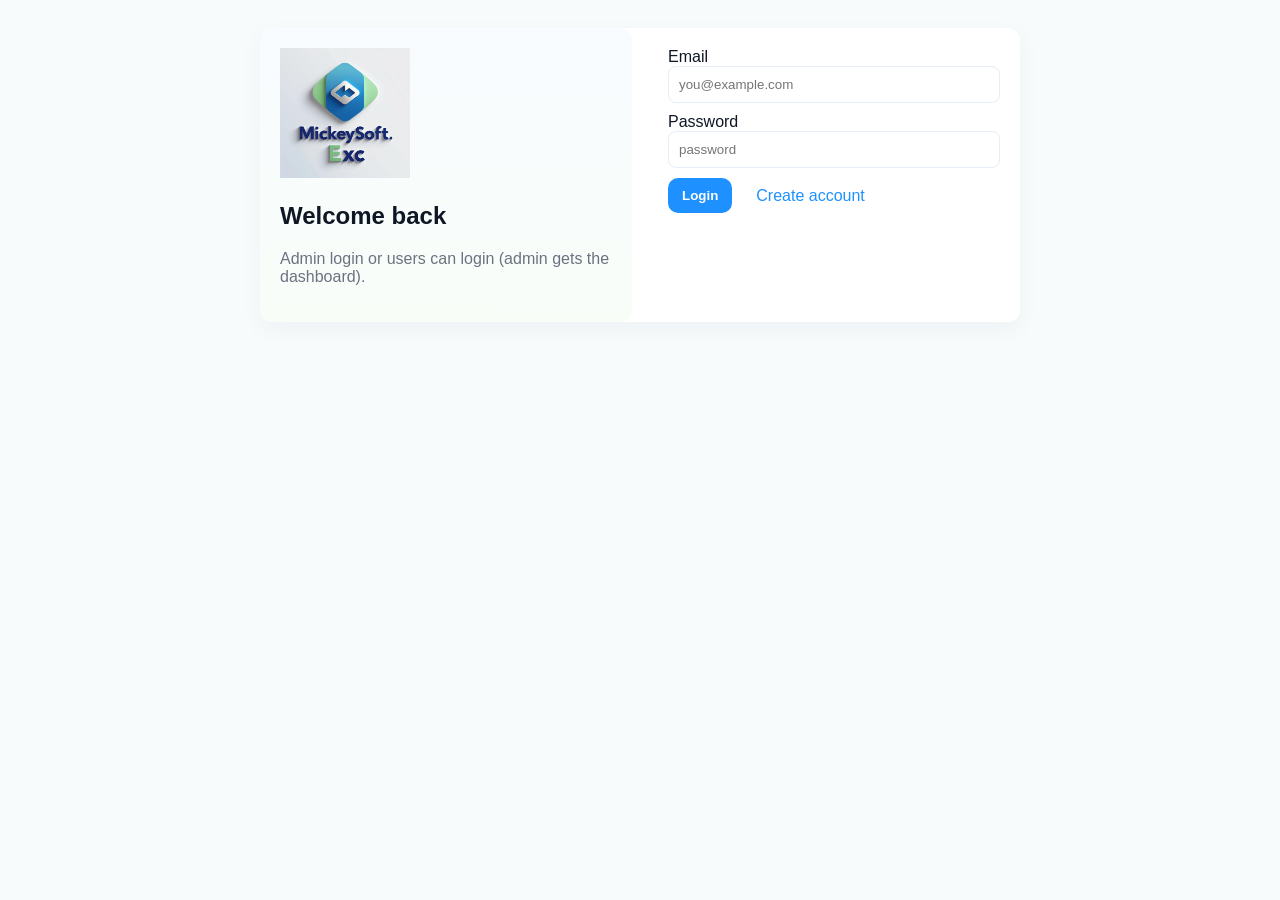
<file: frontend/admin.html>
<!doctype html>
<html lang="en">
<head>
  <meta charset="utf-8" />
  <title>Admin Dashboard — MickeySoft</title>
  <meta name="viewport" content="width=device-width,initial-scale=1" />
  <link rel="stylesheet" href="assets/app.css">
</head>
<body>
  <div class="container">
    <header class="page-header">
      <img src="assets/logo.png" class="logo-sm">
      <h2>Admin Dashboard</h2>
    </header>

    <div class="card">
      <div class="row between">
        <div class="tabs">
          <button data-tab="installers" class="tab active">Installers</button>
          <button data-tab="requests" class="tab">Requests</button>
          <button data-tab="tickets" class="tab">Tickets</button>
          <button data-tab="orders" class="tab">Orders</button>
          <button data-tab="users" class="tab">Users</button>
        </div>
        <div>
          <input id="file" type="file" style="display:inline-block">
          <input id="iname" class="input small" placeholder="Installer name" style="width:220px">
          <button id="btnUpload" class="btn">Upload</button>
          <button id="btnLogout" class="btn ghost">Logout</button>
        </div>
      </div>

      <div id="panel" class="tab-panel">
        <!-- Content loaded here by JS -->
      </div>
    </div>
  </div>

<script>
// --- Admin Credentials (Hardcoded values matching server.py) ---
const ADMIN_USERNAME = "admin";
const ADMIN_PASSWORD = "adminms123";
// ----------------------------------------------------------------

// --- Custom Notification Function (Replaces alert()) ---
function showNotification(message, isError = false) {
  let note = document.getElementById('notification');
  if (!note) {
    note = document.createElement('div');
    note.id = 'notification';
    note.className = 'notification-box';
    document.body.appendChild(note);
  }
  note.textContent = message;
  note.style.backgroundColor = isError ? '#f44336' : '#4CAF50';
  note.classList.add('show');
  setTimeout(() => {
    note.classList.remove('show');
  }, 3000);
}
// -------------------------------------------------------

function checkAuth(){
  if (localStorage.getItem('isAdmin') !== '1') {
    location.href = 'login.html';
  }
}

async function load(name){
  const panel = document.getElementById('panel');
  panel.innerHTML = '<div class="notice">Loading...</div>';

  if (name === 'installers') {
    const res = await fetch('/api/installers'); const j = await res.json();
    if (j.ok) {
        panel.innerHTML = '<pre class="muted">'+JSON.stringify(j.installers || [], null, 2)+'</pre>';
    } else {
        panel.innerHTML = '<div class="notice error">Error loading installers.</div>';
    }
    return;
  }
  if (name === 'requests') {
    const res = await fetch('/api/requests'); const j = await res.json();
    panel.innerHTML = '<pre class="muted">'+JSON.stringify(j.requests || [], null, 2)+'</pre>';
    return;
  }
  if (name === 'tickets') {
    const res = await fetch('/api/tickets'); const j = await res.json();
    panel.innerHTML = '<pre class="muted">'+JSON.stringify(j.tickets || [], null, 2)+'</pre>';
    return;
  }
  if (name === 'orders') {
    const res = await fetch('/api/orders'); const j = await res.json();
    panel.innerHTML = '<pre class="muted">'+JSON.stringify(j.orders || [], null, 2)+'</pre>';
    return;
  }
  if (name === 'users') {
    const res = await fetch('/api/users'); const j = await res.json();
    panel.innerHTML = '<pre class="muted">'+JSON.stringify(j.users || [], null, 2)+'</pre>';
    return;
  }
}

document.querySelectorAll('.tab').forEach(btn => {
  btn.addEventListener('click', (e) => {
    document.querySelectorAll('.tab').forEach(b => b.classList.remove('active'));
    e.target.classList.add('active');
    load(e.target.dataset.tab);
  });
});

document.getElementById('btnUpload').addEventListener('click', async () => {
  const f = document.getElementById('file').files[0];
  if (!f) { 
    showNotification('Pick a file to upload.', true); 
    return; 
  }
  
  const fd = new FormData();
  fd.append('file', f);
  fd.append('name', document.getElementById('iname').value || f.name);
  fd.append('desc', '');
  
  // --- The fix: Ensure credentials are sent with every upload ---
  fd.append('admin', 'true');
  fd.append('username', ADMIN_USERNAME);
  fd.append('password', ADMIN_PASSWORD);
  // -------------------------------------------------------------
  
  const res = await fetch('/upload', {
    method: 'POST',
    body: fd
  });
  const j = await res.json();
  
  if (j.ok) {
    showNotification(`File uploaded: ${j.installer.name}`);
    document.getElementById('file').value = ''; // Clear file input
    document.getElementById('iname').value = ''; // Clear name input
    load('installers'); // Reload installers tab
  } else {
    showNotification(`Upload failed: ${j.error || 'Unknown error'}`, true);
  }
});

document.getElementById('btnLogout').addEventListener('click', () => {
  localStorage.clear();
  location.href = 'login.html';
});

// Initial Load
checkAuth();
load('installers');
</script>

<style>
/* Style for the custom notification box (Ensure this is in your app.css or included) */
.notification-box {
  position: fixed;
  bottom: 20px;
  left: 50%;
  transform: translateX(-50%);
  background-color: #4CAF50; /* Green */
  color: white;
  padding: 15px 25px;
  border-radius: 8px;
  z-index: 1000;
  opacity: 0;
  visibility: hidden;
  transition: opacity 0.3s, visibility 0.3s;
  box-shadow: 0 4px 12px rgba(0, 0, 0, 0.2);
}
.notification-box.show {
  opacity: 1;
  visibility: visible;
}
.notification-box[style*="f44336"] {
    background-color: #f44336; /* Red for errors */
}
</style>
</body>
</html>
</file>
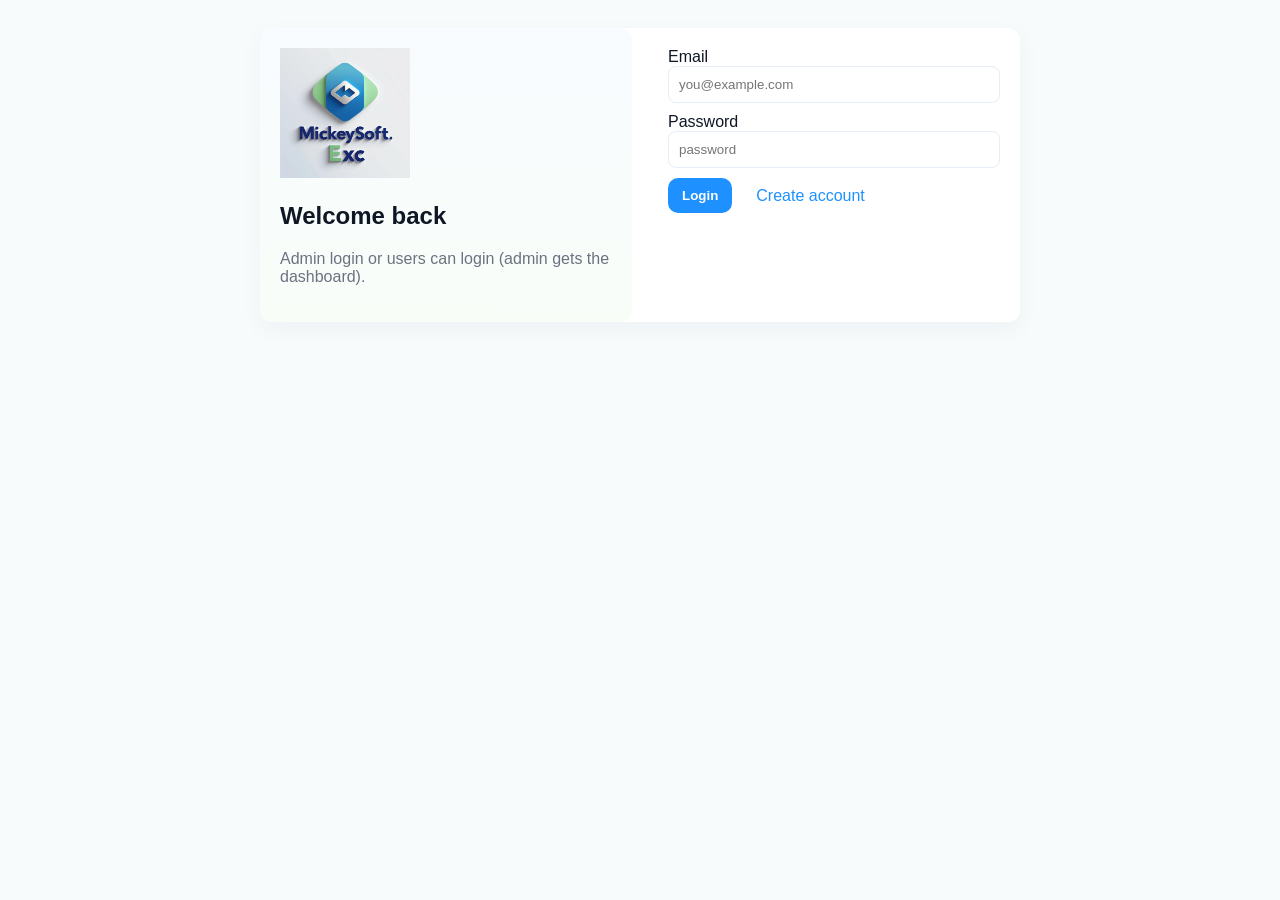
<file: frontend/login.html>
<!doctype html>
<html lang="en">
<head>
  <meta charset="utf-8" />
  <title>Login — MickeySoft</title>
  <meta name="viewport" content="width=device-width,initial-scale=1" />
  <link rel="stylesheet" href="assets/app.css">
</head>
<body>
  <div class="container narrow card auth">
    <div class="auth-left">
      <img src="assets/logo.png" class="logo-lg" alt="logo" height="130" width="130">
      <h2>Welcome back</h2>
      <p class="muted">Admin login or users can login (admin gets the dashboard).</p>
    </div>
    <div class="auth-right">
      <label>Email</label>
      <input id="email" class="input" placeholder="you@example.com">
      <label>Password</label>
      <input id="password" type="password" class="input" placeholder="password">
      <div class="row">
        <button id="btnLogin" class="btn">Login</button>
        <a href="register.html" class="link">Create account</a>
      </div>
      <div id="msg" class="muted"></div>
    </div>
  </div>

<script>
const ADMIN_USERNAME = "admin";
const ADMIN_PASSWORD = "adminms123";

document.getElementById('btnLogin').addEventListener('click', async () => {
  const email = document.getElementById('email').value.trim();
  const password = document.getElementById('password').value.trim();
  const res = await fetch('/api/login', {
    method: 'POST', headers: {'Content-Type':'application/json'},
    body: JSON.stringify({email, password})
  });
  const j = await res.json();
  if (j.ok) {
    if (j.admin) {
      localStorage.setItem('isAdmin','1');
      localStorage.setItem('adminUser', ADMIN_USERNAME);
      localStorage.setItem('adminPass', ADMIN_PASSWORD);
      location.href = 'admin.html';
    } else {
      localStorage.setItem('user', j.email);
      location.href = 'index.html';
    }
  } else {
    document.getElementById('msg').innerText = j.error || 'Login failed';
  }
});
</script>
</body>
</html>
</file>
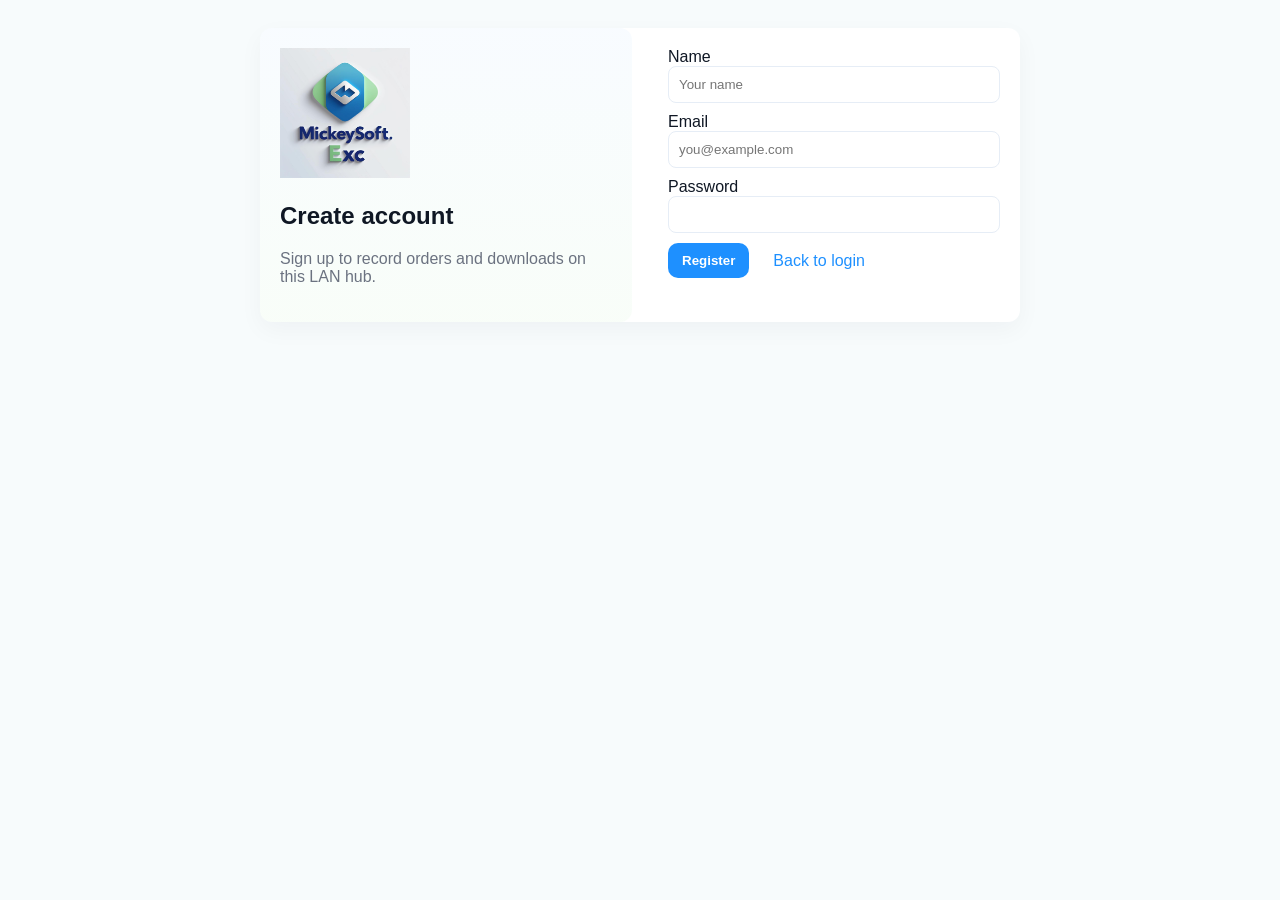
<file: frontend/register.html>
<!doctype html>
<html lang="en">
<head>
  <meta charset="utf-8" />
  <title>Register — MickeySoft</title>
  <meta name="viewport" content="width=device-width,initial-scale=1" />
  <link rel="stylesheet" href="assets/app.css">
</head>
<body>
  <div class="container narrow card auth">
    <div class="auth-left">
      <img src="assets/logo.png" class="logo-lg" alt="logo" height="130" width="130">
      <h2>Create account</h2>
      <p class="muted">Sign up to record orders and downloads on this LAN hub.</p>
    </div>
    <div class="auth-right">
      <label>Name</label>
      <input id="name" class="input" placeholder="Your name">
      <label>Email</label>
      <input id="email" class="input" placeholder="you@example.com">
      <label>Password</label>
      <input id="password" type="password" class="input">
      <div class="row">
        <button id="btnCreate" class="btn">Register</button>
        <a href="login.html" class="link">Back to login</a>
      </div>
      <div id="msg" class="muted"></div>
    </div>
  </div>

<script>
document.getElementById('btnCreate').addEventListener('click', async () => {
  const payload = {
    name: document.getElementById('name').value.trim(),
    email: document.getElementById('email').value.trim(),
    password: document.getElementById('password').value.trim()
  };
  const res = await fetch('/api/register', {
    method:'POST', headers:{'Content-Type':'application/json'}, body: JSON.stringify(payload)
  });
  const j = await res.json();
  if (j.ok) {
    alert('Registered. Please login.');
    location.href = 'login.html';
  } else {
    document.getElementById('msg').innerText = j.error || 'Error';
  }
});
</script>
</body>
</html>
</file>
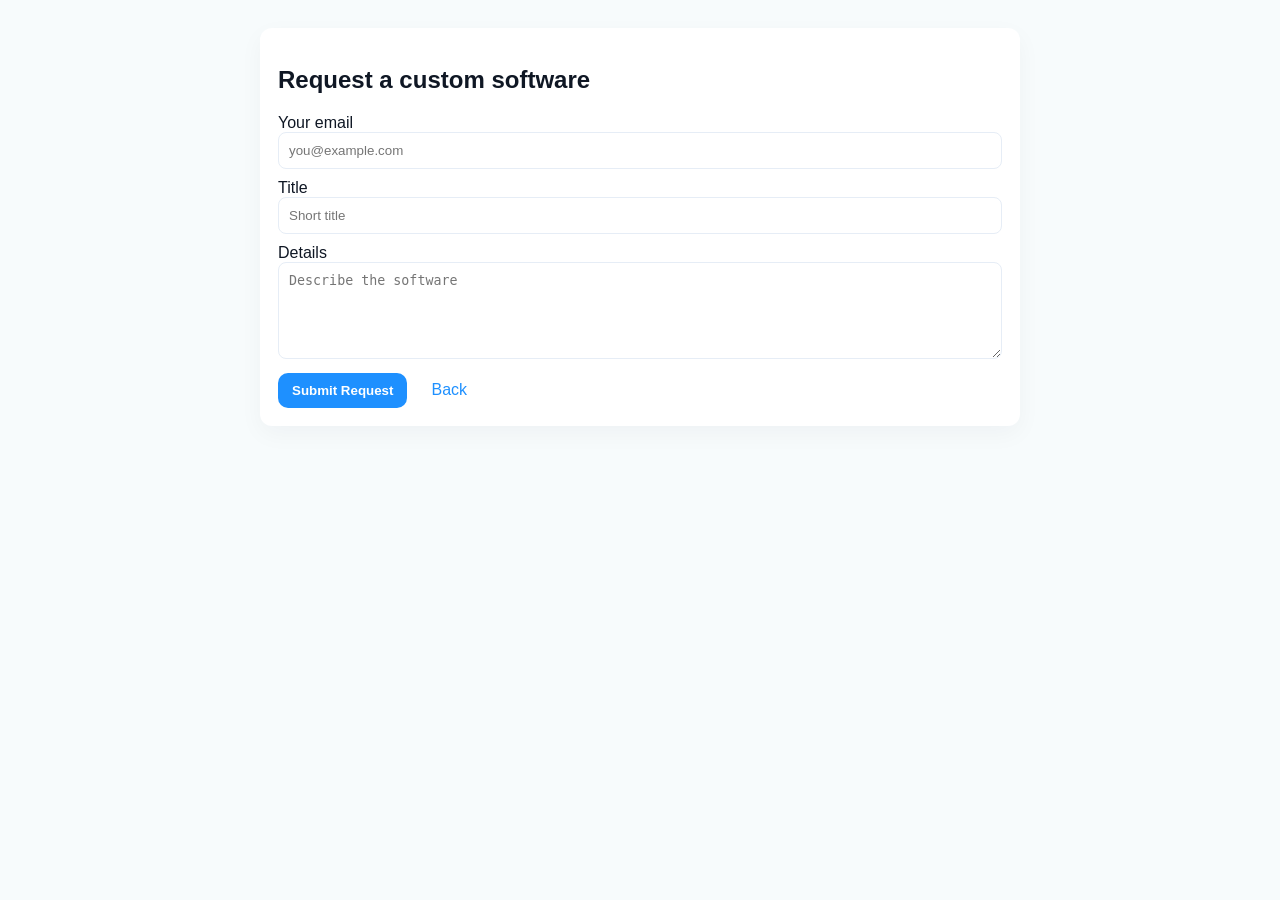
<file: frontend/request.html>
<!doctype html>
<html lang="en">
<head>
  <meta charset="utf-8" />
  <title>Request Software — MickeySoft</title>
  <meta name="viewport" content="width=device-width,initial-scale=1" />
  <link rel="stylesheet" href="assets/app.css">
</head>
<body>
  <div class="container narrow card">
    <h2>Request a custom software</h2>
    <label>Your email</label>
    <input id="email" class="input" placeholder="you@example.com">
    <label>Title</label>
    <input id="title" class="input" placeholder="Short title">
    <label>Details</label>
    <textarea id="desc" class="input" rows="5" placeholder="Describe the software"></textarea>
    <div class="row">
      <button id="btnReq" class="btn">Submit Request</button>
      <a href="index.html" class="link">Back</a>
    </div>
    <div id="msg" class="muted"></div>
  </div>
<script>
document.getElementById('btnReq').addEventListener('click', async () => {
  const payload = {
    email: document.getElementById('email').value.trim(),
    // Note: The backend expects 'software' not 'title'. See point 3 below!
    software: document.getElementById('title').value.trim(),
    body: document.getElementById('desc').value.trim() // 'body' might be safer than 'desc'
  };
  
  // *** FIX 1: Change endpoint to singular /api/request ***
  // *** FIX 2: Change Content-Type to application/json ***
  const res = await fetch('/api/request', { 
    method: 'POST', 
    headers: {
      'Content-Type': 'application/json' 
    }, 
    body: JSON.stringify(payload)
  });
  
  const j = await res.json();
  if (j.ok) {
    alert('Request submitted');
    location.href = 'index.html';
  } else {
    document.getElementById('msg').innerText = j.error || 'Error';
  }
});
</script>
</body>
</html>
</file>
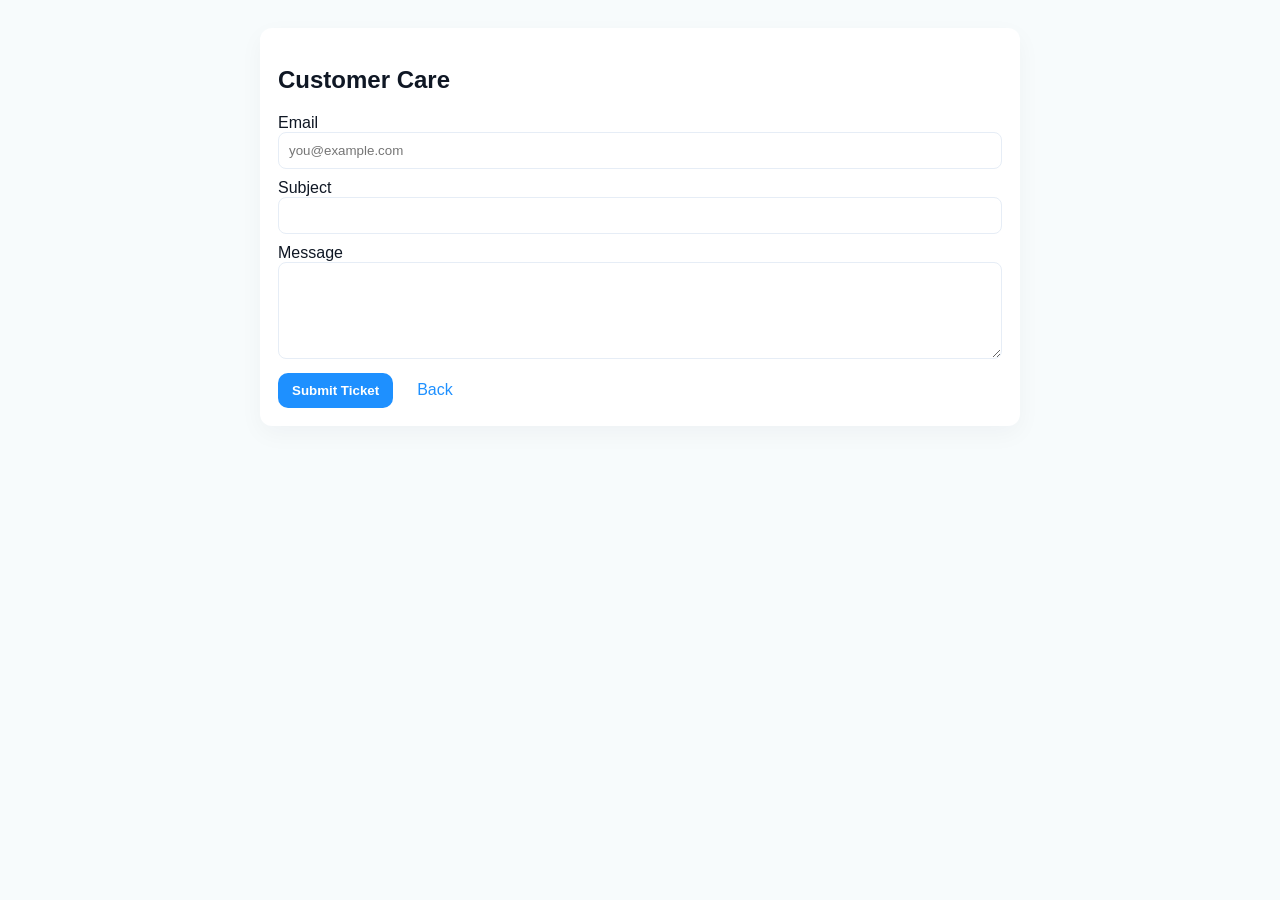
<file: frontend/support.html>
<!doctype html>
<html lang="en">
<head>
  <meta charset="utf-8" />
  <title>Customer Care — MickeySoft</title>
  <meta name="viewport" content="width=device-width,initial-scale=1" />
  <link rel="stylesheet" href="assets/app.css">
</head>
<body>
  <div class="container narrow card">
    <h2>Customer Care</h2>
    <label>Email</label>
    <input id="email" class="input" placeholder="you@example.com">
    <label>Subject</label>
    <input id="subject" class="input">
    <label>Message</label>
    <textarea id="message" class="input" rows="5"></textarea>
    <div class="row">
      <button id="btnTicket" class="btn">Submit Ticket</button>
      <a href="index.html" class="link">Back</a>
    </div>
    <div id="msg" class="muted"></div>
  </div>

<script>
document.getElementById('btnTicket').addEventListener('click', async () => {
  const payload = {
    email: document.getElementById('email').value.trim(),
    subject: document.getElementById('subject').value.trim(),
    message: document.getElementById('message').value.trim()
  };
  const res = await fetch('/api/tickets', {
    method:'POST', headers:{'Content-Type':'application/json'}, body: JSON.stringify(payload)
  });
  const j = await res.json();
  if (j.ok) {
    alert('Ticket submitted');
    location.href = 'index.html';
  } else {
    document.getElementById('msg').innerText = j.error || 'Error';
  }
});
</script>
</body>
</html>
</file>
<file: frontend/assets/app.css>
/* Flat-modern UI: blue -> green palette */
:root{
  --blue:#1E90FF;
  --green:#32CD32;
  --bg:#f7fbfc;
  --card:#ffffff;
  --muted:#6b7280;
  --accent: linear-gradient(90deg,var(--blue),var(--green));
  font-family: "Segoe UI", Roboto, "Helvetica Neue", Arial, sans-serif;
}
*{box-sizing:border-box}
body{
  margin:0;background:var(--bg);color:#0f1724;
}
.topbar{
  display:flex;align-items:center;justify-content:space-between;padding:14px 22px;background:white;box-shadow:0 4px 18px rgba(20,30,60,0.06);
}
.brand{display:flex;align-items:center;gap:12px}
.logo{height:44px}
.brand-text{font-weight:700;font-size:18px}
.brand-text .sub{color:var(--muted);font-weight:600;margin-left:6px}
.nav a{margin-left:14px;color:var(--muted);text-decoration:none}
.nav a.cta{background:var(--blue);color:white;padding:8px 12px;border-radius:8px}
.container{max-width:980px;margin:28px auto;padding:0 20px}
.hero{padding:46px;background:linear-gradient(180deg, rgba(30,144,255,0.06), rgba(50,205,50,0.03));border-radius:12px;text-align:left}
h1{margin:0 0 6px 0;font-size:28px}
.muted{color:var(--muted)}
.cta-row{margin-top:18px}
.btn{background:var(--blue);color:white;padding:10px 14px;border-radius:10px;border:none;cursor:pointer;font-weight:600;margin-right:8px}
.btn.ghost{background:transparent;border:2px solid rgba(30,144,255,0.12);color:var(--blue)}
.notice{padding:12px;border-radius:8px;background:#eef7ff;color:#024a8b}
.cards{display:flex;flex-direction:column;gap:12px;margin-top:12px}
.card.soft{background:var(--card);padding:12px;border-radius:10px;box-shadow:0 6px 16px rgba(20,30,60,0.04)}
.page-header{display:flex;align-items:center;gap:12px}
.logo-sm{height:36px}
.table{width:100%;border-collapse:collapse}
.table th,.table td{padding:10px;border-bottom:1px solid #f3f6fa;text-align:left}
.container.narrow{max-width:760px}
.card{background:var(--card);padding:18px;border-radius:12px;box-shadow:0 8px 24px rgba(20,30,60,0.04)}
.auth{display:flex;gap:16px;padding:0}
.auth-left{flex:1;padding:20px;background:linear-gradient(180deg, rgba(30,144,255,0.03), rgba(50,205,50,0.03));border-radius:12px}
.auth-right{flex:1;padding:20px}
.input{width:100%;padding:10px;border-radius:8px;border:1px solid #e6edf6;margin-bottom:10px}
.row{display:flex;gap:10px;align-items:center}
.row.between{display:flex;justify-content:space-between;align-items:center}
.small{font-size:13px}
.link{color:var(--blue);text-decoration:none;margin-left:6px}
.tabs{display:flex;gap:6px}
.tab{padding:8px 12px;border-radius:8px;border:1px solid #eef4fb;background:transparent;cursor:pointer}
.tab.active{background:var(--card);box-shadow:0 6px 16px rgba(20,30,60,0.04)}
.pre{white-space:pre-wrap;word-break:break-word}
.footer{max-width:980px;margin:24px auto;color:var(--muted);font-size:14px;text-align:center}
</file>
